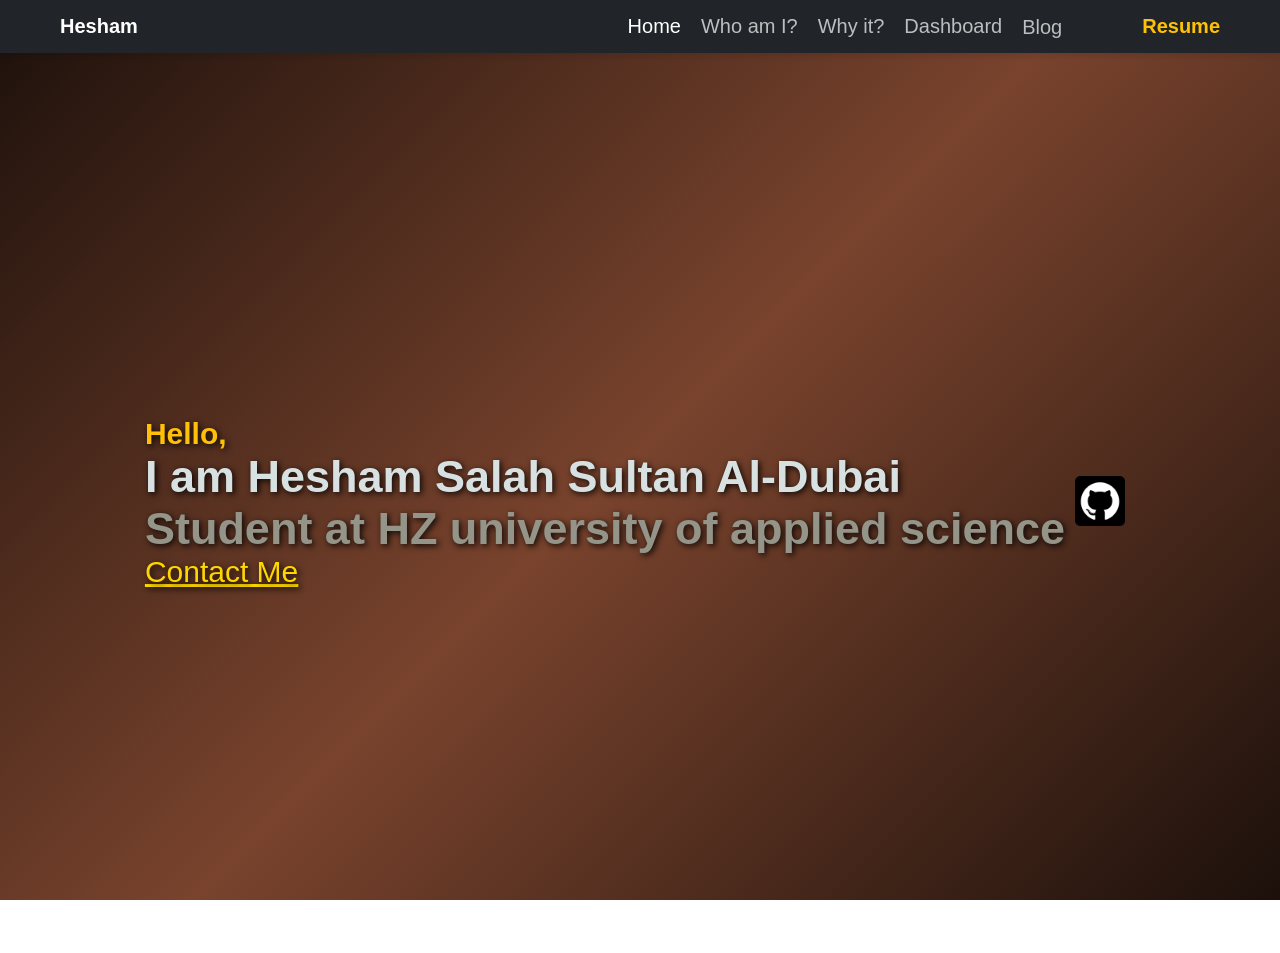
<file: index.html>
<!doctype html>
<html lang="en">

<head>
  <meta charset="UTF-8" />
  <meta name="viewport" content="width=device-width, initial-scale=1.0" />
  <title>Hesham</title>
  <link rel="icon" type="image/png" href="img/logo.png" />

  <link rel="stylesheet" href="style.css" />
</head>

<body>
  <header class="header">
    <nav class="custom-navbar">
      <!-- Logo -->
      <a href="index.html" class="brand">Hesham</a>
      <!-- Navigation Links -->
      <ul class="nav-menu" class="active">
        <li><a href="index.html">Home</a></li>
        <li><a href="who am i.html">Who am I?</a></li>
        <li><a href="why it.html">Why it?</a></li>
        <li><a href="dashboard.html">Dashboard</a></li>

        <!-- Dropdown Menu -->
        <div class="menu-btn">
          <li class="dropdown">
            <a href="blog.html">Blog</a>
            <ul class="dropdown-menu">
              <a href="goals.html">Goals</a>
          </li>
          <li><a href="direction.html">Direction</a></li>
      </ul>
      </li>
      </div>

      <!-- Resume Link -->
      <li><a href="cv/cv.pdf" download class="resume-btn">Resume</a></li>
      </ul>
    </nav>
  </header>
  <section class="home">
    <div class="text">
      <h4>Hello,</h4>
      <h1 class="indexH">I am Hesham Salah Sultan Al-Dubai</h1>
      <h2>Student at HZ university of applied science</h1>
      

      <a class="nav-link" href="https://linktr.ee/ase30az" target="_blank" class="nav">Contact Me</a>
    </div>
    <div class="img-h">
      <a href="https://github.com/Al-Dubai" class="icon1" target="_blank">
        <img src="img/github.png" width="50px"></a>
    </div>
  </section>

  <script src="main.js"></script>
</body>

</html>
</file>
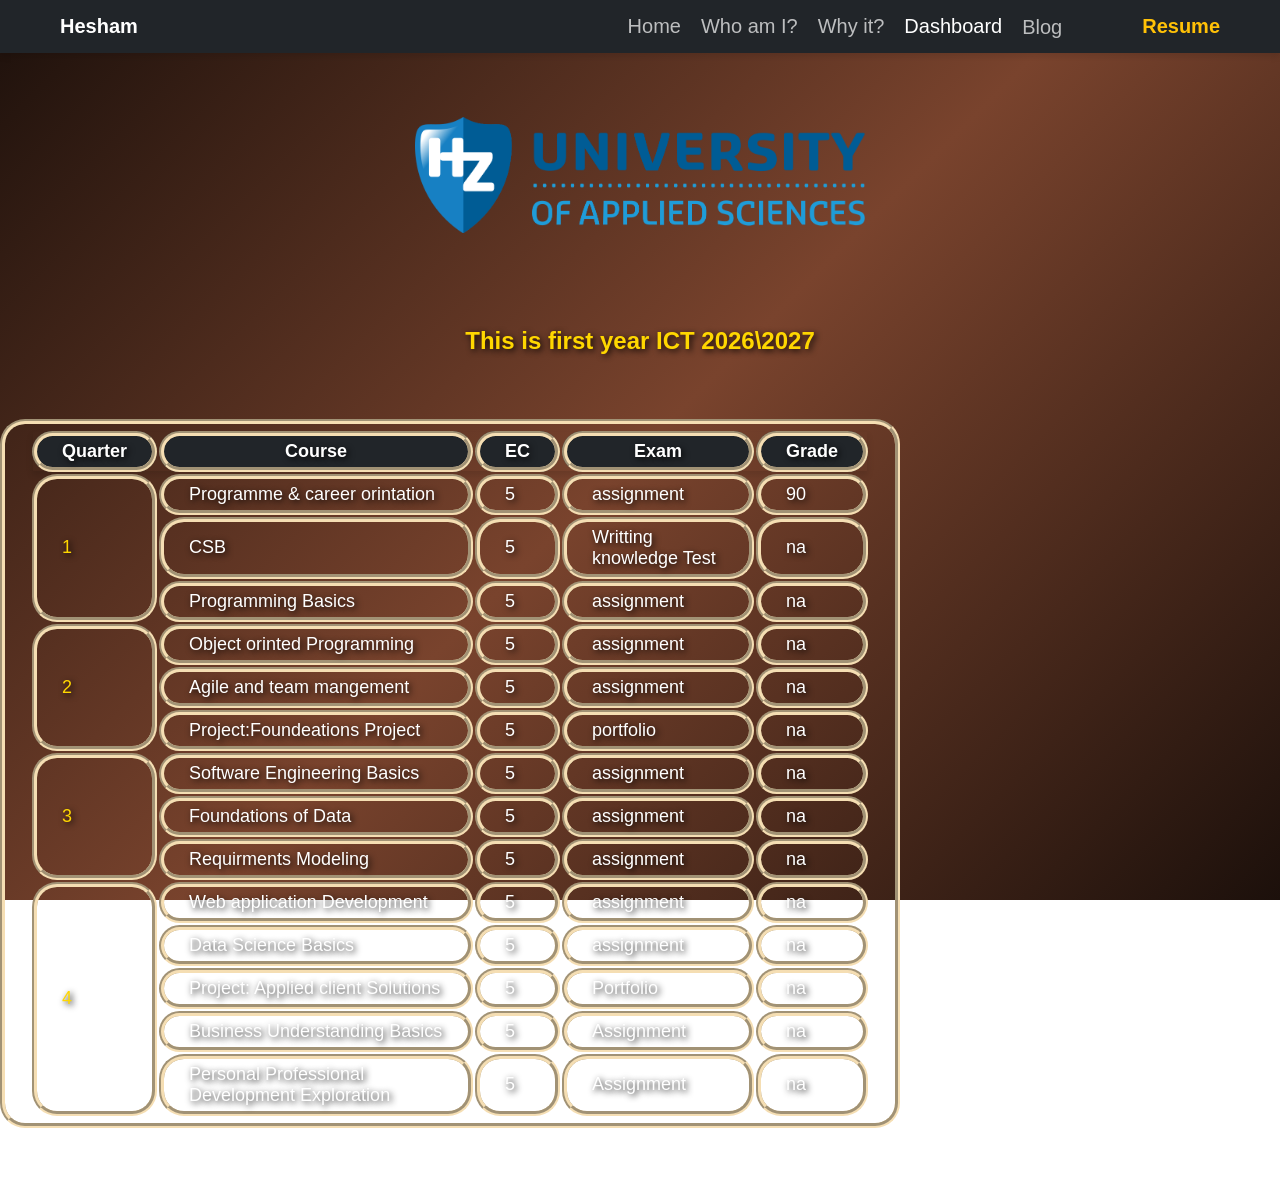
<file: dashboard.html>
<!DOCTYPE html>
<html lang="en">

<head>
    <meta charset="UTF-8">
    <meta name="viewport" content="width=device-width, initial-scale=1.0">
    <title>Hesham</title>
    <link rel="icon" type="image/png" href="img/logo.png">

    <!-- custom CSS -->
    <link rel="stylesheet" href="style.css">
</head>

<body>

    <header class="header">
        <nav class="custom-navbar">
            <!-- Logo -->
            <a href="index.html" class="brand">Hesham</a>

            <!-- Mobile menu Button -->
            <!--<button class="menu-btn" id="menu-btn">
                Menu
            </button>-->

            <!-- Navigation Links -->
            <ul class="nav-menu" >
                <li><a href="index.html">Home</a></li>
                <li><a href="who am i.html">Who am I?</a></li>
                <li><a href="why it.html">Why it?</a></li>
                <li><a href="dashboard.html" class="active">Dashboard</a></li>

                <!-- Dropdown Menu -->
                  <div class="menu-btn"><li class="dropdown">
                    <a href="blog.html">Blog</a>
                    <ul class="dropdown-menu">
                        <a href="goals.html">Goals</a></li>
                        <li><a href="direction.html">Direction</a></li>
                    </ul>
                </li></div>


                <!-- Resume Link -->
                <li><a href="cv/cv.pdf" download class="resume-btn">Resume</a></li>
            </ul>
        </nav>
    </header>
    <section class="dashboard">
       <div class="hz"> <a href="https://hz.nl/en"  target="_blank"><img src="img/hzlogo.png" width="450"></a></div>
        <div  class="dashboardText"><h1>This is first year ICT 2026\2027</h1></div>
        <div class="table-conainer">
            <table class="tableDashoard">
                <tr class="header">
                    <th>Quarter</th>
                    <th>Course</th>
                    <th>EC</th>
                    <th>Exam</th>
                    <th>Grade</th>
                </tr>
                <tr class="data">
                    <td rowspan="3" class="quarter-num">1</td>

                    <td>Programme & career orintation</td>
                    <td>5</td>
                    <td> assignment</td>
                    <td>90</td>
                </tr>
                <tr class="data">
                    <td>CSB</td>
                    <td>5</td>
                    <td>Writting knowledge Test</td>
                    <td>na</td>
                </tr>
                <tr class="data">
                    <td>Programming Basics</td>
                    <td>5</td>
                    <td>assignment</td>
                    <td>na</td>

                </tr>
                <tr class="data">
                    <td rowspan="3" class="quarter-num">2</td>

                    <td>Object orinted Programming</td>
                    <td>5</td>
                    <td>assignment</td>
                    <td>na</td>
                </tr>
                <tr class="data">
                    <td> Agile and team mangement</td>
                    <td>5</td>
                    <td>assignment</td>
                    <td>na</td>
                </tr class="data">
                <td>Project:Foundeations Project</td>
                <td>5</td>
                <td>portfolio</td>
                <td>na</td>
                </tr>
                <tr class="data">
                    <td rowspan="3" class="quarter-num">3</td>

                    <td>Software Engineering Basics</td>
                    <td>5</td>
                    <td>assignment</td>
                    <td>na</td>
                </tr>
                <tr class="data">
                    <td>Foundations of Data</td>
                    <td>5</td>
                    <td>assignment</td>
                    <td>na</td>
                </tr>
                <tr class="data">
                    <td>Requirments Modeling</td>
                    <td>5</td>
                    <td>assignment</td>
                    <td>na</td>
                </tr>
                <tr class="data">
                    <td rowspan="5" class="quarter-num">4</td>

                    <td>Web application Development</td>
                    <td>5</td>
                    <td>assignment</td>
                    <td>na</td>
                </tr>
                <tr class="data">
                    <td>Data Science Basics</td>
                    <td>5</td>
                    <td>assignment</td>
                    <td>na</td>
                </tr>
                <tr class="data">
                    <td>Project: Applied client Solutions</td>
                    <td>5</td>
                    <td>Portfolio</td>
                    <td>na</td>
                </tr>
                <tr class="data">
                    <td>Business Understanding Basics</td>
                    <td>5</td>
                    <td>Assignment</td>
                    <td>na</td>
                </tr>
                <tr class="data">
                    <td>Personal Professional Development Exploration</td>
                    <td>5</td>
                    <td>Assignment</td>
                    <td>na</td>
                </tr>


            </table>
        </div>
        </div>


    </section>

  <script src="main.js"></script>
</body>

</html>
</file>
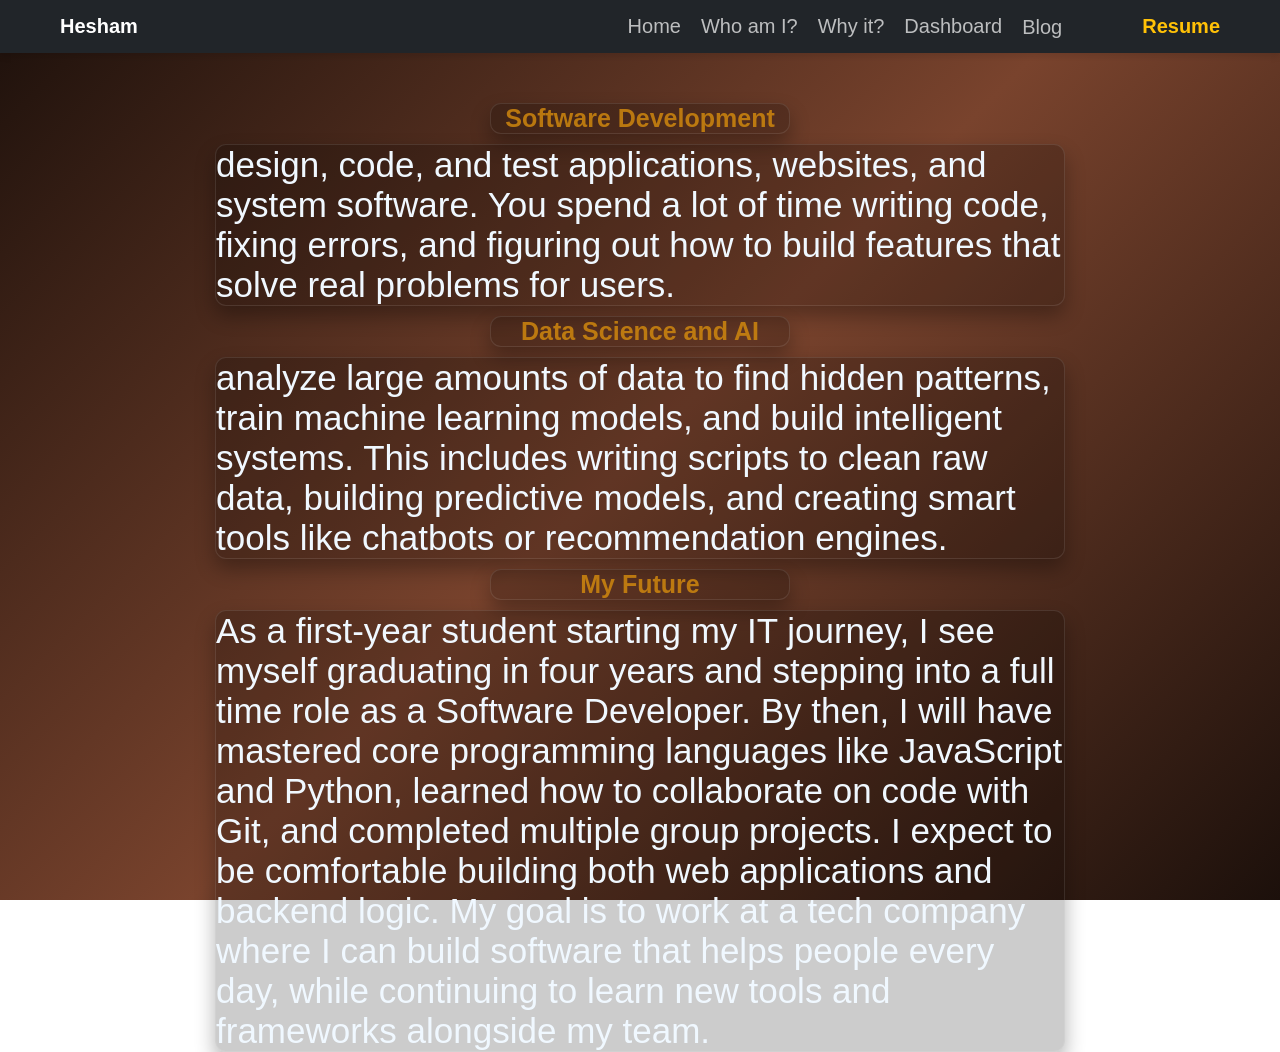
<file: direction.html>
<!DOCTYPE html>
<html lang="en">

<head>
    <meta charset="UTF-8">
    <meta name="viewport" content="width=device-width, initial-scale=1.0">
    <title>Hesham</title>
    <link rel="icon" type="image/png" href="img/logo.png">


    <link rel="stylesheet" href="style.css">
</head>

<body>

    <header class="header">
        <nav class="custom-navbar">
            <!-- Logo -->
            <a href="index.html" class="brand">Hesham</a>

            <!-- Mobile menu Button -->
            <!-- <button class="menu-btn" id="menu-btn">
              Menu
            </button> -->

            <!-- Navigation Links -->
            <ul class="nav-menu" class="active">
                <li><a href="index.html" >Home</a></li>
                <li><a href="who am i.html">Who am I?</a></li>
                <li><a href="why it.html">Why it?</a></li>
                <li><a href="dashboard.html">Dashboard</a></li>

                <!-- Dropdown Menu -->
                <div class="menu-btn">
                    <li class="dropdown">
                        <a href="blog.html">Blog</a>
                        <ul class="dropdown-menu">
                            <a href="goals.html">Goals</a>
                    </li>
                    <li><a href="direction.html">Direction</a></li>
            </ul>
            </li>
            </div>


            <!-- Resume Link -->
            <li><a href="cv/cv.pdf" download class="resume-btn">Resume</a></li>
            </ul>
        </nav>
    </header>
    <section>
        <div class="diractionText">
            <h1 class="diractionAT">Software Development</h1>
            <p class="diractionA">design, code, and test applications, websites, and system software. You spend a lot of time writing code,
                fixing errors, and figuring out how to build features that solve real problems for users.</p>

            <h2>Data Science and AI</h2>
            <p class="diractionB">analyze large amounts of data to find hidden patterns, train machine learning models, and build
                intelligent systems. This includes writing scripts to clean raw data, building predictive models, and
                creating smart tools like chatbots or recommendation engines.</p>

            <h1>My Future</h1>
            <p class="diractionC">As a first-year student starting my IT journey, I see myself graduating in four years and stepping into a
                full time role as a Software Developer. By then, I will have mastered core programming languages like
                JavaScript and Python, learned how to collaborate on code with Git, and completed multiple group
                projects. I expect to be comfortable building both web applications and backend logic. My goal is to
                work at a tech company where I can build software that helps people every day, while continuing to learn
                new tools and frameworks alongside my team.
            </p>

        </div>

    </section>

<script src="main.js"></script>
</body>

</html>
</file>
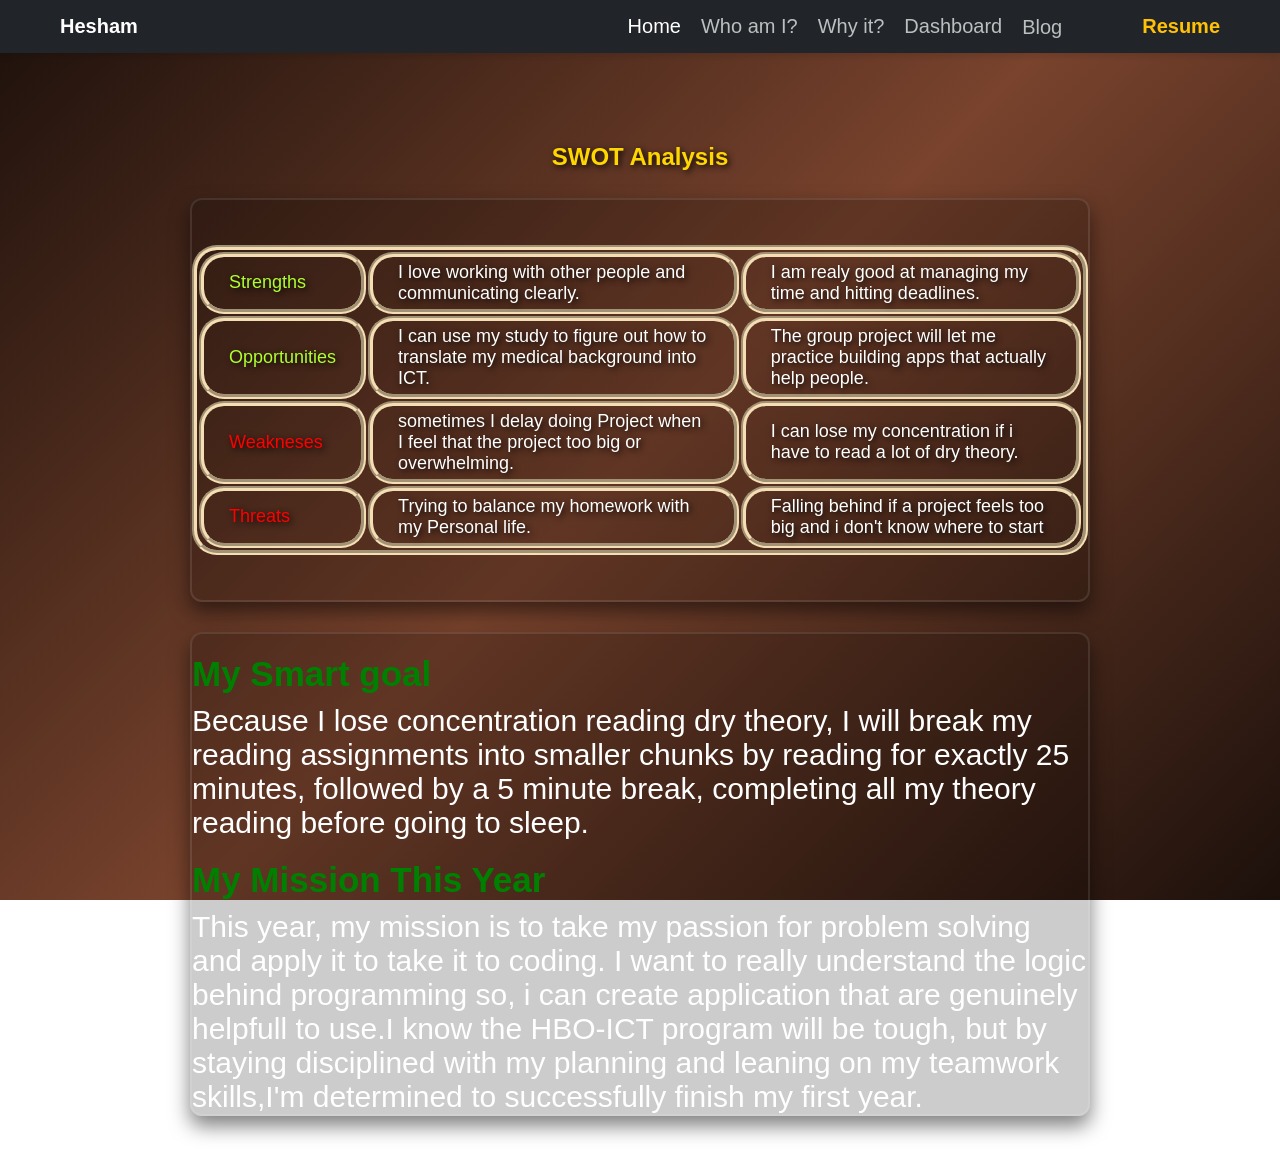
<file: goals.html>
<!doctype html>
<html lang="en">
  <head>
    <meta charset="UTF-8" />
    <meta name="viewport" content="width=device-width, initial-scale=1.0" />
    <title>Hesham</title>
    <link rel="icon" type="image/png" href="img/logo.png" />

    <link rel="stylesheet" href="style.css" />
  </head>
  <body>
    <header class="header">
      <nav class="custom-navbar">
        <!-- Logo -->
        <a href="index.html" class="brand">Hesham</a>

        <!-- Mobile menu Button -->
        <!-- <button class="menu-btn" id="menu-btn">Menu</button>-->

        <!-- Navigation Links -->
        <ul class="nav-menu" id="nav-menu">
          <li><a href="index.html" class="active">Home</a></li>
          <li><a href="who am i.html">Who am I?</a></li>
          <li><a href="why it.html">Why it?</a></li>
          <li><a href="dashboard.html">Dashboard</a></li>

          <!-- Dropdown Menu -->
         <div class="menu-btn"><li class="dropdown">
                    <a href="blog.html">Blog</a>
                    <ul class="dropdown-menu">
                        <a href="goals.html">Goals</a></li>
                        <li><a href="direction.html">Direction</a></li>
                    </ul>
                </li></div>


          <!-- Resume Link -->
          <li><a href="cv/cv.pdf" download class="resume-btn">Resume</a></li>
        </ul>
      </nav>
    </header>

    <section class="goals">
      <div class="textGoals"><h1>SWOT Analysis</h1></div>
      <div class="textgoal">
      <table class="tableGoals">
        <tr class="dataGoal">
          <td rowspan="1" class="good">Strengths</td>

          <td>I love working with other people and communicating clearly.</td>
          <td>I am realy good at managing my time and hitting deadlines.</td>
        </tr>
        <tr class="dataGoal">
          <td rowspan="1" class="good">Opportunities</td>

          <td>
            I can use my study to figure out how to translate my medical
            background into ICT.
          </td>
          <td>
            The group project will let me practice building apps that actually
            help people.
          </td>
        </tr>

        <tr class="dataGoal">
          <td rowspan="1" class="bad">Weakneses</td>

          <td>
            sometimes I delay doing Project when I feel that the project too big
            or overwhelming.
          </td>
          <td>
            I can lose my concentration if i have to read a lot of dry theory.
          </td>
        </tr>
        <tr class="dataGoal">
          <td rowspan="1" class="bad">Threats</td>

          <td>Trying to balance my homework with my Personal life.</td>
          <td>
            Falling behind if a project feels too big and i don't know where to
            start
          </td>
        </tr>
      </table>
      </div>

      <div class="textgoal">
        <h3>My Smart goal</h3>
        <p>
          Because I lose concentration reading dry theory, I will break my
          reading assignments into smaller chunks by reading for exactly 25
          minutes, followed by a 5 minute break, completing all my theory
          reading before going to sleep.
        </p>
        <h3>My Mission This Year</h3>
        <p>
          This year, my mission is to take my passion for problem solving and apply it to take it to coding.
          I want to really understand the logic behind programming so, i can create application that are 
          genuinely helpfull to use.I know the HBO-ICT program will be tough, but by staying disciplined with my planning
          and leaning on my teamwork skills,I'm determined to successfully finish my first year. 
        </p>
      </div>
    </section>

  <script src="main.js"></script>
  </body>
</html>
</file>
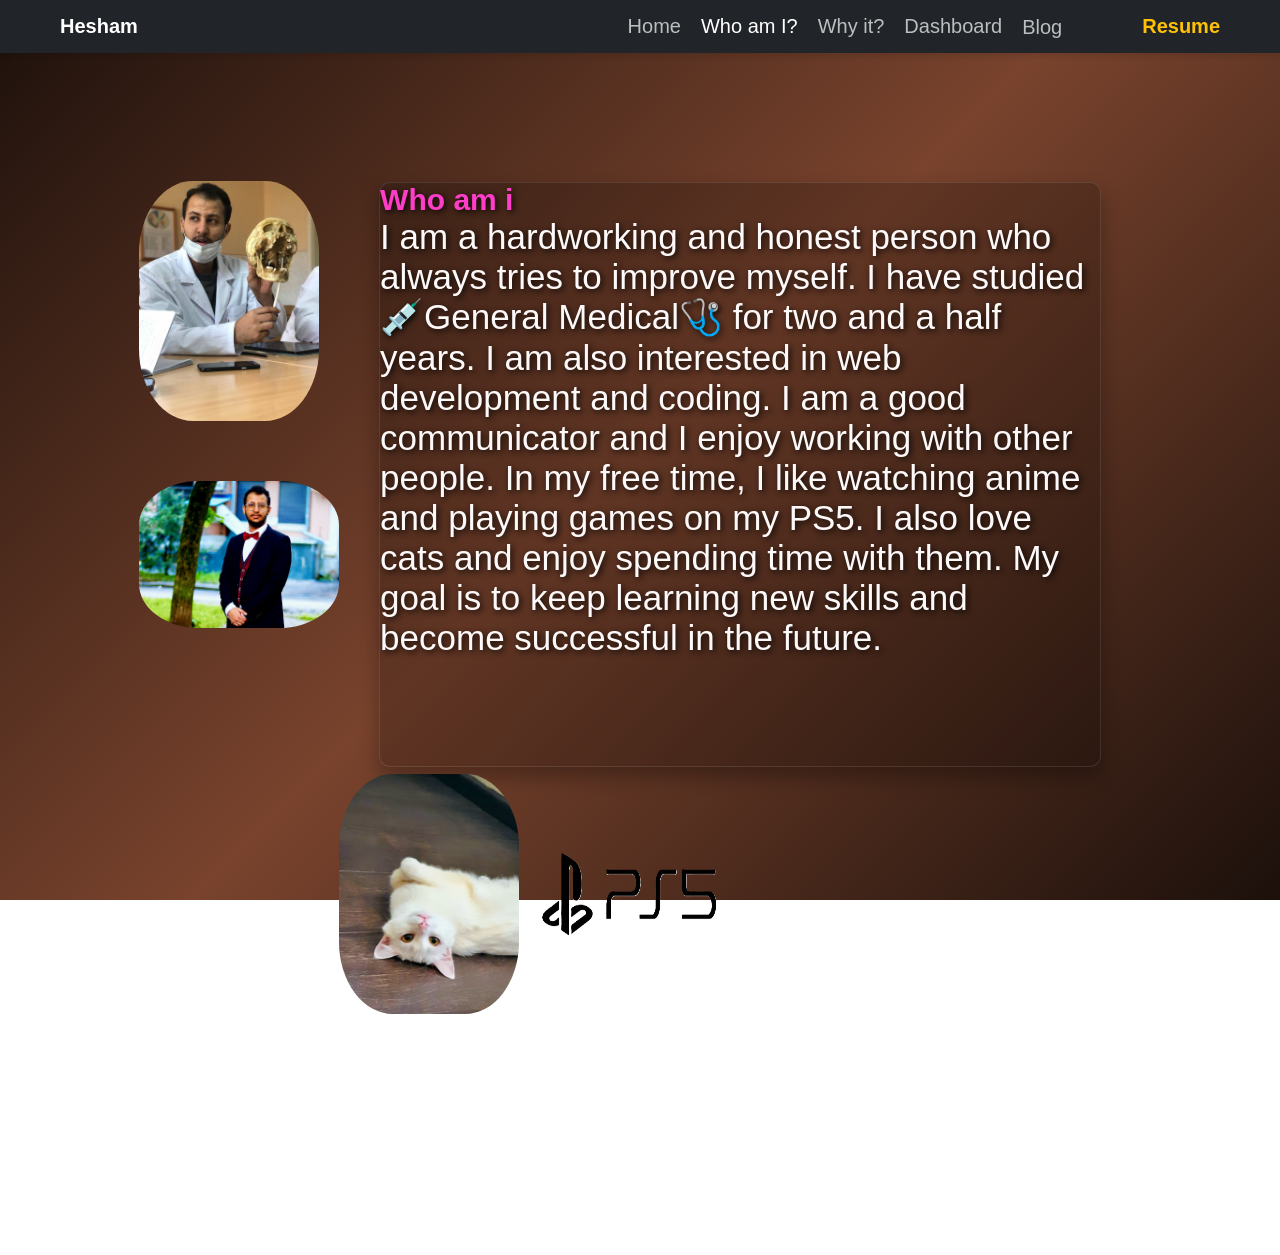
<file: who am i.html>
<!doctype html>
<html lang="en">
  <head>
    <meta charset="UTF-8" />
    <meta name="viewport" content="width=device-width, initial-scale=1.0" />
    <title>Hesham</title>
    <link rel="icon" type="image/png" href="img/logo.png" />

    <link rel="stylesheet" href="style.css" />
  </head>
  <body>
    <header class="header">
     <nav class="custom-navbar">
        <!-- Logo -->
        <a href="index.html" class="brand">Hesham</a>

        
        <!-- <button class="menu-btn" id="menu-btn">Menu</button>-->

        <!-- Navigation Links -->
        <ul class="nav-menu">
          <li><a href="index.html" >Home</a></li>
          <li><a href="who am i.html" class="active">Who am I?</a></li>
          <li><a href="why it.html" >Why it?</a></li>
          <li><a href="dashboard.html">Dashboard</a></li>

          <!-- Dropdown Menu -->
         <div class="menu-btn"><li class="dropdown">
                    <a href="blog.html">Blog</a>
                    <ul class="dropdown-menu">
                        <a href="goals.html">Goals</a></li>
                        <li><a href="direction.html">Direction</a></li>
                    </ul>
                </li></div>


          <!-- Resume Link -->
          <li><a href="cv/cv.pdf" download class="resume-btn">Resume</a></li>
        </ul>
      </nav>
    </header>
    <section class="about">
      <div class="img-s">
    <img src="img/hesh.png" width="180px">
      <img src="img/self.png" width="200px" alt="Hesham" />
      </div>
      <div class="text">
        <div class="whotext">
        <h3>Who am i</h3>
        <p>
          I am a hardworking and honest person who always tries to improve
          myself. I have studied 💉General Medical🩺 for two and a half years. I am
          also interested in web development and coding. I am a
          good communicator and I enjoy working with other people. In my free
          time, I like watching anime and playing games on my PS5. I also love
          cats and enjoy spending time with them. My goal is to keep learning
          new skills and become successful in the future.
        </p>
        </div>
        <div class="img-r">
          <img src="img/cat.png" width="180px">
          <img src="img/ps.png"  width="200px">
        </div>
      </div>
    </section>

   <script src="main.js"></script>
  </body>
</html>
</file>
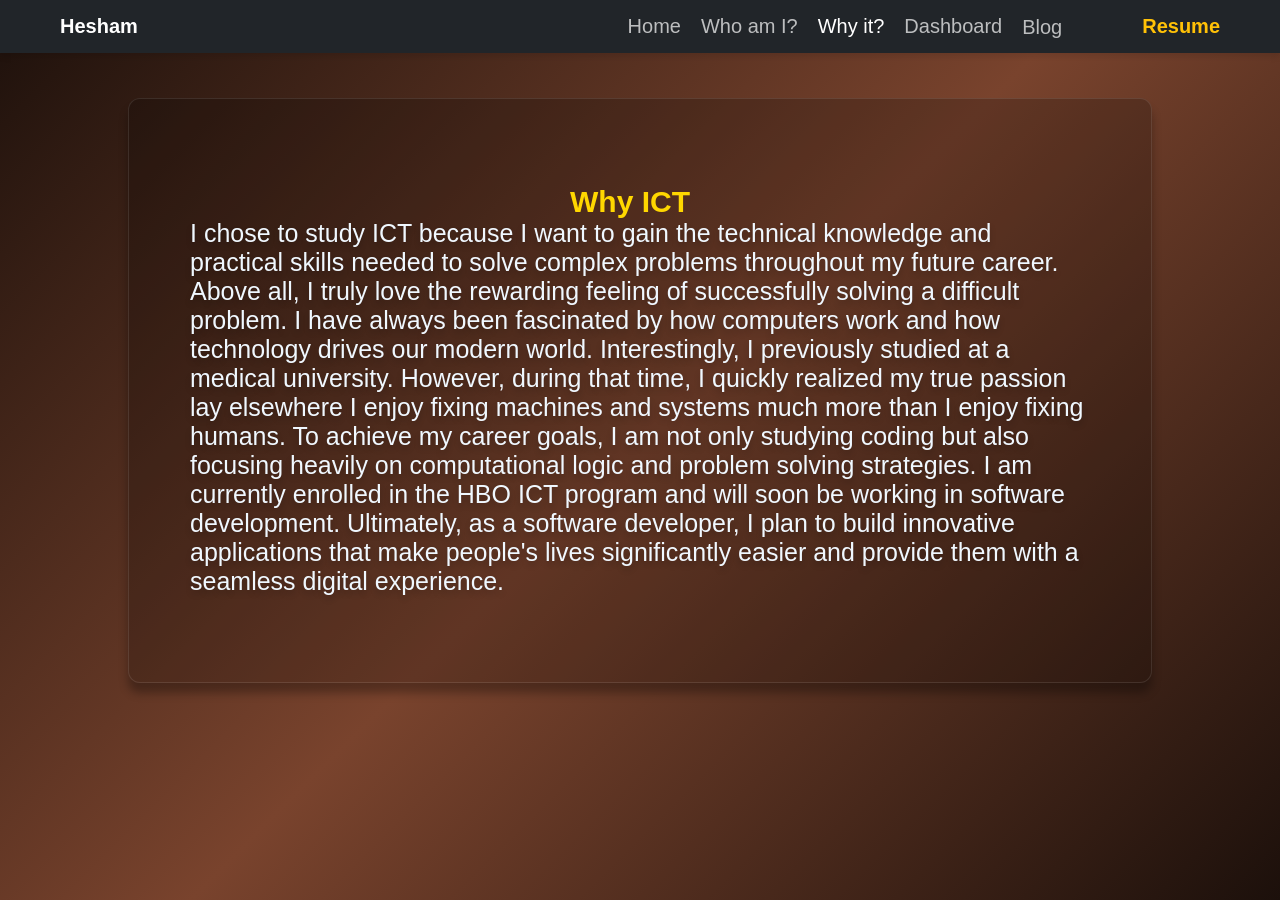
<file: why it.html>
<!DOCTYPE html>
<html lang="en">
<head>
    <meta charset="UTF-8">
    <meta name="viewport" content="width=device-width, initial-scale=1.0">
    <title>Hesham</title>
    <link rel="icon" type="image/png" href="img/logo.png">
    <link rel="stylesheet" href="style.css">
</head>
<body>

    <header class="header">
        <nav class="custom-navbar">
            <!-- Logo -->
            <a href="index.html" class="brand">Hesham</a>
            
            <!-- Mobile Button -->
           <!-- <button class="menu-btn" id="menu-btn">Menu</button>-->

            <!-- Navigation Links -->
            <ul class="nav-menu" >
                <li><a href="index.html" >Home</a></li>
                <li><a href="who am i.html">Who am I?</a></li>
                <li><a href="why it.html" class="active">Why it?</a></li>
                <li><a href="dashboard.html">Dashboard</a></li>
                
                <!-- Dropdown Menu -->
                <div class="menu-btn"><li class="dropdown">
                    <a href="blog.html">Blog</a>
                    <ul class="dropdown-menu">
                        <a href="goals.html">Goals</a></li>
                        <li><a href="direction.html">Direction</a></li>
                    </ul>
                </li></div>

                <!-- Resume Link -->
                <li><a href="cv/cv.pdf" download class="resume-btn">Resume</a></li>
            </ul>
        </nav>
    </header>
    <section class="why-it">
        <h2> Why ICT</h2>
        <p>I chose to study ICT because I want to gain the technical knowledge and practical skills needed to solve complex problems throughout my future career. Above all, I truly love the rewarding feeling of successfully solving a difficult problem. I have always been fascinated by how computers work and how technology drives our modern world.
Interestingly, I previously studied at a medical university. However, during that time, I quickly realized my true passion lay elsewhere I enjoy fixing machines and systems much more than I enjoy fixing humans.
To achieve my career goals, I am not only studying coding but also focusing heavily on computational logic and problem solving strategies. I am currently enrolled in the HBO ICT program and will soon be working in software development. Ultimately, as a software developer, I plan to build innovative applications that make people's lives significantly easier and provide them with a seamless digital experience.
</p>

    </section>

   <script src="main.js"></script>
</body>
</html>
</file>
<file: style.css>
* {
  margin: 0;
  padding: 0;
  box-sizing: border-box;
  font-family: sans-serif;
}

html, body {
  margin: 0;
  padding: 0;
  min-height: 100vh;
  width: 100%;
  background: linear-gradient(135deg, #1c100b 0%, #79432d 50%, #1c100b 100%);
  background-attachment: fixed; /* Keeps background gradient seamless while scrolling */
}

/*  Main Navbar Styling  */
.header {
  background-color: #212529; 
  box-shadow: 0 4px 6px rgba(0, 0, 0, 0.1);
}

.custom-navbar {
  display: flex;
  justify-content: space-between;
  align-items: center;
  max-width: 1200px;
  margin: 0 auto;
  padding: 15px 20px;
}

.brand {
  color: white;
  font-size: 20px;
  font-weight: bold;
  text-decoration: none;
}

/*  Navigation Menu  */
nav {
  list-style: none;
  align-items: center;
  gap: 20px;
  align-content: space-between;
}

.menu-btn {
  margin-right: 100px;
  align-items: center;
  margin-bottom: 22px;
}

.nav-menu {
  list-style: none;
  display: flex;
  align-items: center;
  gap: 20px;
  align-content: space-between;
  position: relative;
}

.nav-menu a {
  color: rgba(255, 255, 255, 0.7); 
  text-decoration: none;
  font-size: 20px;
  transition: color 0.3s ease;
  position: static;
}

.nav-menu a.active, 
.nav-menu a:hover {
  color: white;
}

.resume-btn {
  color: #ffc107 !important;
  font-weight: bold;
}

/* Dropdown Styling (Blog) */
.dropdown {
  position: absolute;
}

/* dropdown menu appears directly beneath Blog */
.dropdown-menu {
  display: none;
  position: absolute;
  top: 100%;
  left: 0;
  list-style: none;
  min-width: 140px;
  padding: 10px 20px;
  border-radius: 4px;
  box-shadow: 0 4px 4px rgba(0, 0, 0, 0.4);
  z-index: 1000;
  background-color: #212529;
}

/* Show dropdown on hover */
.dropdown:hover .dropdown-menu {
  display: block;
}

/* Dashboard Page */
.dashboard {
  height: 100%;
  width: 100%;
  background-size: cover;
  background-position: center;
}

.data .quarter-num {
  color: gold;
  font-size: large;
}

.tableDashoard,
th,
td {
  max-width: 900px;
  border: 5px solid wheat;
  justify-self: center;
  margin-top: 5%;
  margin-bottom: 5%;
  color: white;
  padding: 5px 25px;
  text-shadow: 2px 2px 6px rgba(0, 0, 0, 0.9);
  border-style: groove;
  border-radius: 25px;
  font-size: large;
}

.hz {
  margin-top: 5%;
  text-align: center;
}

.dashboard .dashboardText {
  text-align: center;
  color: gold;
  margin-top: 90px;
  text-shadow: 2px 2px 6px rgba(0, 0, 0, 0.9);
}

/* Home / Index Page */
.home {
  display: flex;
  align-items: center;
  justify-content: center;
  min-height: 100vh;
  margin: 0;
}

.home .text {
  align-items: center;
  justify-content: space-between;
  height: 100%;
  font-size: 30px;
  text-shadow: 2px 2px 6px rgba(0, 0, 0, 0.9);
}
.indexH {
  color: rgb(216, 225, 225);
}

.home .text h4 {
  color: #ffc107;
}


.home .text h2 {
  color: #949489;
}

.home .text p {
  color: rgb(253, 249, 249);
  max-width: 800px;
  font-size: 35px;
  text-shadow: 2px 2px 6px rgba(0, 0, 0, 0.9);
}

.home .text a {
  color: gold;
}

.img-h {
  padding: 10px;
}

/* About / Who Am I Page */
.about {
  display: flex;
  align-items: center;
  justify-content: center;
  min-height: 100vh;
  margin-top: 10%;
}

.about .img-s {
  margin-bottom: auto;
}

.img-r {
  display: flex;
  flex-direction: row;
  gap: 10px;
}

.about img {
  max-width: 100%;
  height: auto;
  display: block;
  border-radius: 30%;
  margin-bottom: 30%;
}

.about h3 {
  font-size: 30px;
  text-shadow: 2px 2px 6px rgba(0, 0, 0, 0.9);
  color: #ff3dc8;
}
.whotext {
  color: aliceblue;
  width: 90%;
  max-width: 850px;
  min-height: 65vh;
  margin: 4px auto;
  background-color: rgba(0, 0, 0, 0.2); 
  border: 1px solid rgba(255, 255, 255, 0.1);
  border-radius: 11px;
  box-shadow: 0 10px 20px rgba(0, 0, 0, 0.3);
  transform: translateY(-3px);
  text-align: left;
}

.about .text p {
  color: rgb(253, 249, 249);
  max-width: 800px;
  font-size: 35px;
  text-shadow: 2px 2px 6px rgba(0, 0, 0, 0.9);
}

/* Why IT Page */
.why-it {
  display: flex;
  flex-direction: column;
  align-items: center;
  justify-content: center;
  min-height: 65vh;
  width: 80%;
  margin: 50px auto;
  background-color: rgba(0, 0, 0, 0.2);
  border: 1px solid rgba(255, 255, 255, 0.1);
  border-radius: 12px;
  box-shadow: 0 10px 10px rgba(0, 0, 0, 0.3);
  transform: translateY(-5px);
  text-align: left;
}

.why-it h2 {
  color: gold;
  margin-right: 20px;
  font-size: 30px;
}

.why-it p {
  color: aliceblue;
  max-width: 900px;
  font-size: 25px;
  text-shadow: 0 4px 6px rgba(0, 0, 0, 0.2);
}

/* Blog Page */
.blog {
  margin-top: 50px;
  min-height: 100vh;
}

.bolgText {
  width: 80%;
  max-width: 900px;
  margin: 30px auto;
  background-color: rgba(0, 0, 0, 0.2);
  border: 1px solid rgba(255, 255, 255, 0.1);
  border-radius: 12px;
  box-shadow: 0 10px 20px rgba(0, 0, 0, 0.5);
  transform: translateY(-4px);
  text-align: center;
}

/* Goals Page */
.goals {
  margin-top: 50px;
  min-height: 100vh;
}

.textGoals {
  text-align: center;
  color: gold;
  margin-top: 90px;
  text-shadow: 2px 2px 6px rgba(0, 0, 0, 0.9);
}

.textgoal {
  width: 80%;
  max-width: 900px;
  margin: 30px auto;
  background-color: rgba(0, 0, 0, 0.2);
  border: 2px solid rgba(255, 255, 255, 0.1);
  border-radius: 12px;
  box-shadow: 0 10px 20px rgba(0, 0, 0, 0.5);
  transform: translateY(-3px);
  text-align: left;
}

.textgoal h3 {
  margin-top: 20px;
  margin-bottom: 10px;
  color: green;
  font-size: 35px;
}

.textgoal p {
  color: white;
  font-size: 30px;
}

.tableGoals {
  max-width: 900px;
  border: 5px solid wheat;
  justify-self: center;
  margin-top: 5%;
  margin-bottom: 5%;
  color: white;
  font-size: 20px;
  text-shadow: 2px 2px 6px rgba(0, 0, 0, 0.9);
  border-radius: 25px;
  border-style: groove;
}

.good {
  color: greenyellow;
}

.bad {
  color: red;
}

/* Direction Page */
.diractionText h1, 
.diractionText h2 {
  font-size: 25px;
  color: #d48b0dd0;
  width: 85%;
  max-width: 300px;
  margin: 10px auto;
  background-color: rgba(0, 0, 0, 0.2);
  border: 1px solid rgba(255, 255, 255, 0.1);
  border-radius: 11px;
  box-shadow: 0 10px 20px rgba(0, 0, 0, 0.3);
  transform: translateY(40px);
  text-align: center;
}

.diractionA,
.diractionB,
.diractionC {
  color: aliceblue;
  width: 90%;
  max-width: 850px;
  margin: 10px auto;
  background-color: rgba(0, 0, 0, 0.2);
  border: 1px solid rgba(255, 255, 255, 0.1);
  border-radius: 11px;
  box-shadow: 0 10px 20px rgba(0, 0, 0, 0.3);
  transform: translateY(40px);
  text-align: left;
  font-size: 35px;
}
</file>
